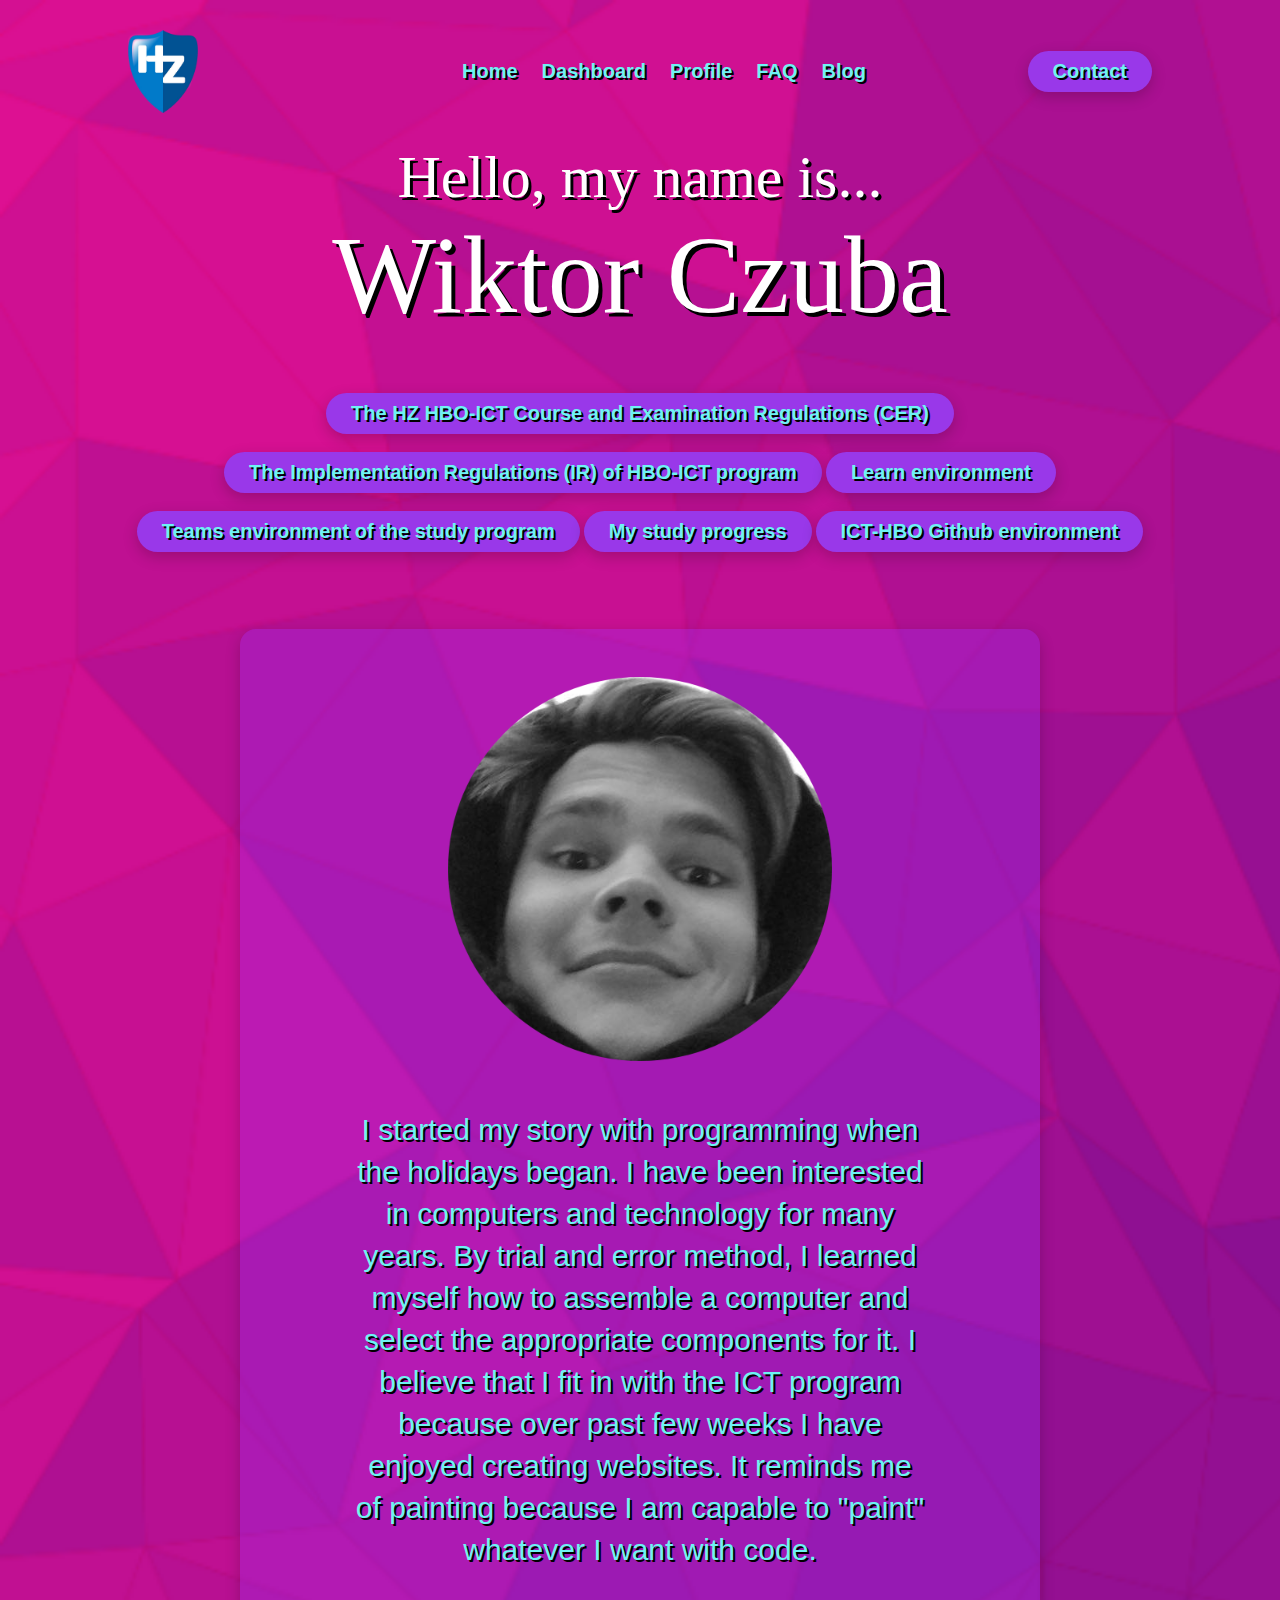
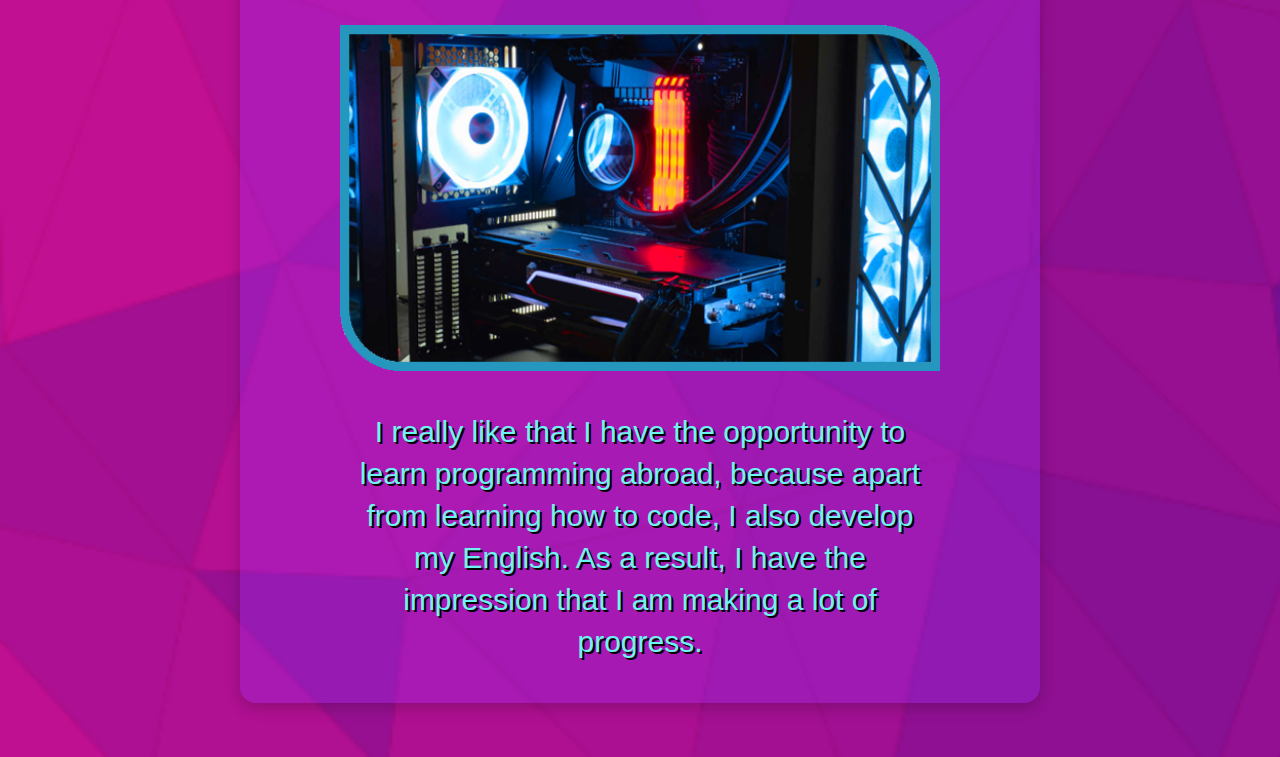
<file: index.html>
<!DOCTYPE html>
<html lang="en">
  <head>
    <meta charset="UTF-8">
    <meta name="viewport" content="width=device-width, initial-scale=1.0">
    <meta http-equiv="X-UA-Compatible" content="ie=edge">
    <link href="style.css" rel="stylesheet">
  </head>
  <body style="background: url(background.png);
  background-size: cover">
    <main>
      <header>
        <img src="logo.png" class="logo" width="70">
        <nav>
          <ul class="nav_links">
            <li><a class="active" href="index.html">Home</a></li>  
            <li><a href="dashboard.html">Dashboard</a></li> 
            <li><a href="profile.html">Profile</a></li>
            <li><a href="faq.html">FAQ</a></li>
            <li><a href="blog.html">Blog</a></li>
          </ul>  
        </nav>
        <a class="cta" href="Contact.html"><button>Contact</button></a>
      </header>
         
      <div class="content1">
        <p>Hello, my name is...</p>
        <p2>Wiktor Czuba</p2>
      </div>
    <br><br><br>
      
      <div class="aside_buttons">
    <a class="cta" href=https://hz.nl/uploads/documents/1.4-Over-de-HZ/1.4.3.-Regelingen-en-documenten/EN/6.-Regulations-Study-Programmes/HZ-Course-and-Examination-Regulations-2021-2022.pdf>
      <button>The HZ HBO-ICT Course and Examination Regulations (CER)</button></a>
    <br><br>
    <a class="cta" href=https://hz.nl/uploads/documents/1.4-Over-de-HZ/1.4.3.-Regelingen-en-documenten/OERS/2022-2023/IR-CER-HZ-B-HBO-ICT-full-time-2022-2023-DEF.pdf">
      <button>The Implementation Regulations (IR) of HBO-ICT program</button></a>
     
    <a class="cta" href="https://learn.hz.nl/"><button>Learn environment</button></a>
    <br><br>
    <a class="cta" href="https://teams.microsoft.com/_?lm=deeplink&amp;lmsrc=NeutralHomePageWeb&amp;cmpid=WebSignIn&amp;culture=lt-lt&amp;country=lt#/school/conversations/Bendrasis?threadId=19:827654897ab746089c081f24aff1c984@thread.skype&amp;ctx=channel">
      <button>Teams environment of the study program</button></a>

    <a class="cta" href="https://hz.osiris-student.nl/">
      <button>My study progress</button></a>

    <a class="cta" href="https://github.com/HZ-HBO-ICT">
      <button>ICT-HBO Github environment</button></a>

      </div>
      <div class="index_box">
      <img src="mypicture1.png" width="400">
            <br><br><br>
        <h1>
          I started my story with programming when the holidays began.
          I have been interested in computers and technology for many years. By trial and error method,
          I learned myself how to assemble a computer and select the appropriate components for it.
          I believe that I fit in with the ICT program because over past few weeks I have enjoyed 
          creating websites. It reminds me of painting because I am capable to
          "paint" whatever I want with code.
        </h1>

            <br><br><br>
             <img src="computer.png" width="600">
            <br><br><br>

        <h1>
          I really like that I have the opportunity to learn programming abroad,
          because apart from learning how to code, I also develop my English.
          As a result, I have the impression that I am making a lot of progress.
        </h1>

    </div>
      <br><br><br>
            
  </body>
</html>
</file>
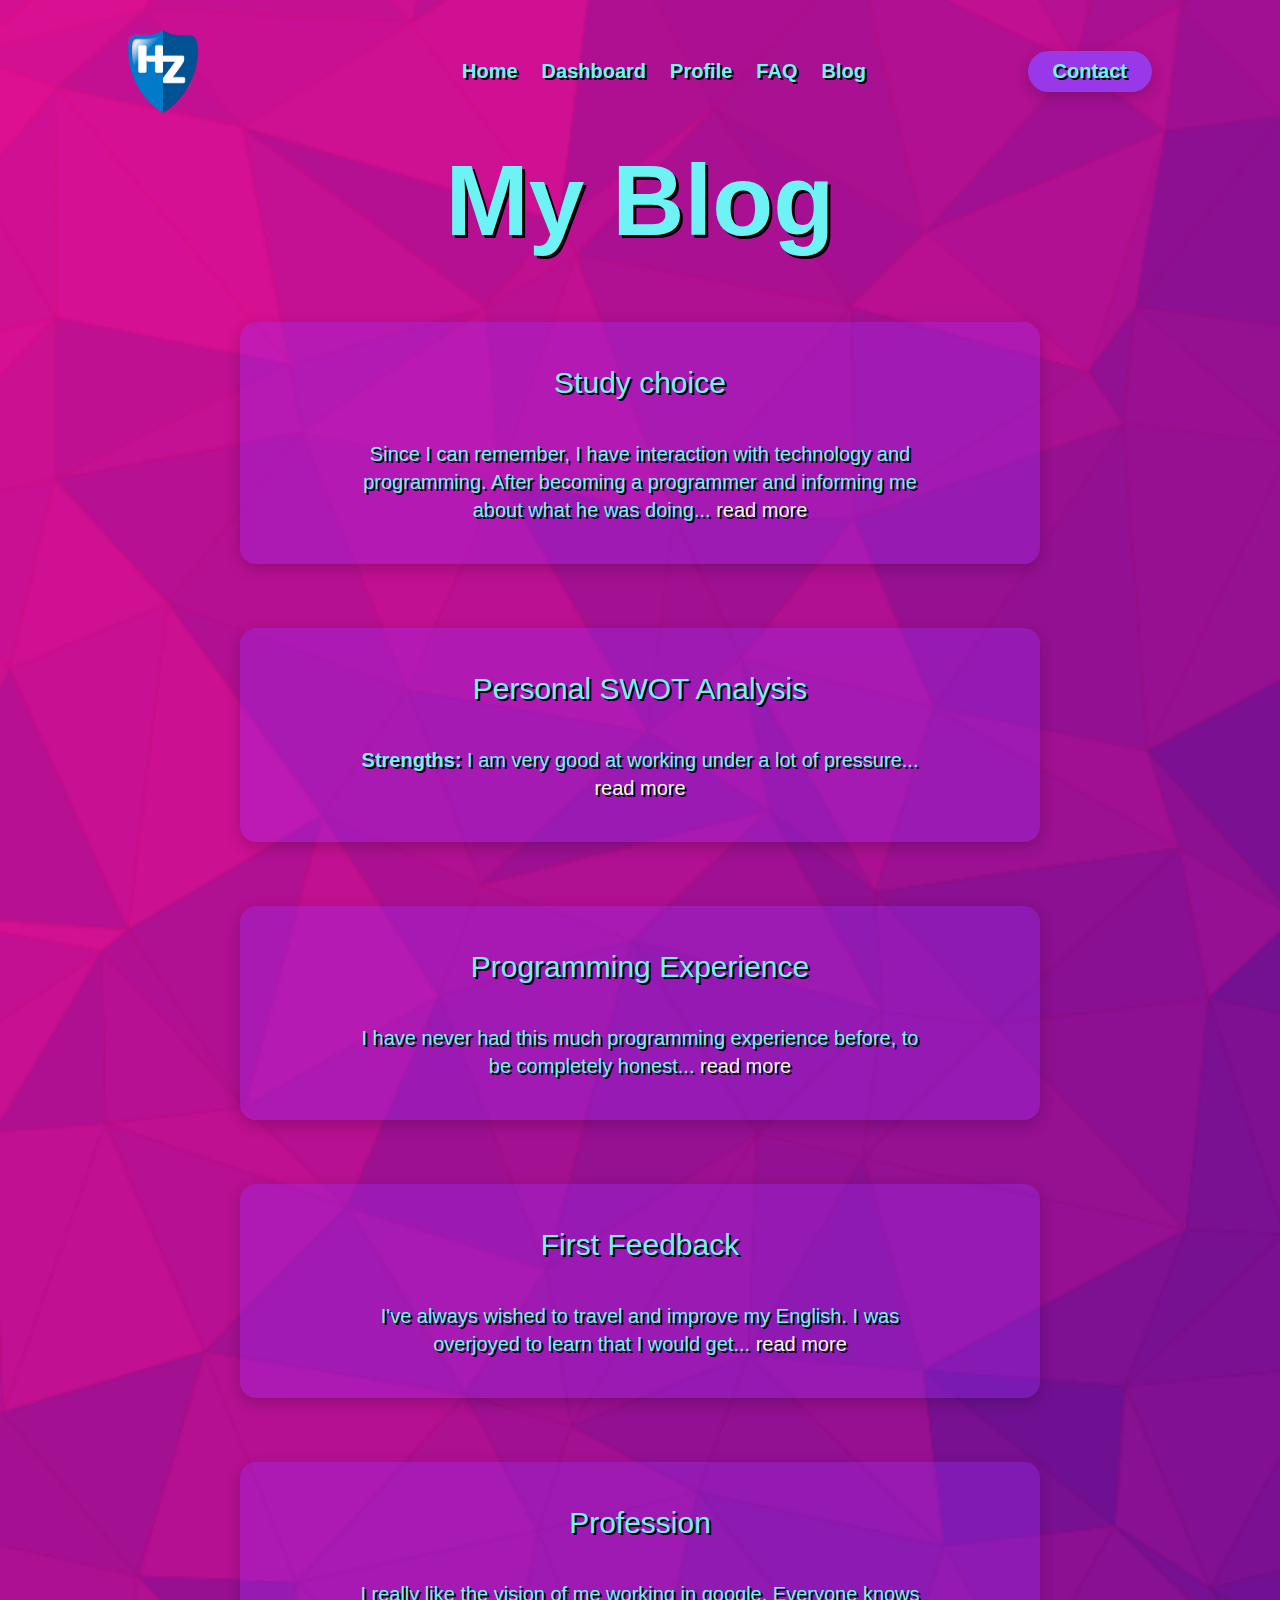
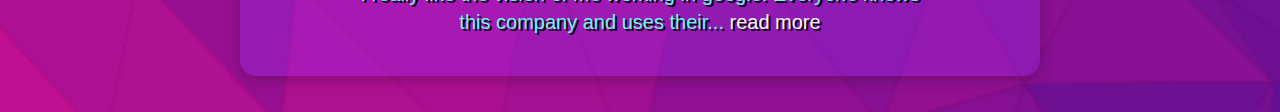
<file: blog.html>
<!DOCTYPE html>
<html lang="en">
  <head>
    <meta charset="UTF-8">
    <meta name="viewport" content="width=device-width, initial-scale=1.0">
    <meta http-equiv="X-UA-Compatible" content="ie=edge">
    <link href="style.css" rel="stylesheet">
  </head>
  <body style="background: url(background.png);
  background-size: cover">
    <main>
      <header>
        <img src="logo.png" class="logo" width="70">
        <nav>
          <ul class="nav_links">
            <li><a class="active" href="index.html">Home</a></li>  
            <li><a href="dashboard.html">Dashboard</a></li> 
            <li><a href="profile.html">Profile</a></li>
            <li><a href="faq.html">FAQ</a></li>
            <li><a href="blog.html">Blog</a></li>
          </ul>  
        </nav>
        <a class="cta" href="Contact.html"><button>Contact</button></a>

      </header>
      <h2>My Blog</h2>
      <div class="box">

        <h1>Study choice</h1>
        <br><br>
        <h6>
          Since I can remember, I have interaction with technology and programming.
          After becoming a programmer and informing me about what he was doing...
          <a href="study-choice.html" class="blog-link">read more</a>
        </h6>

      </div>

      <div class="box">

        <h1>Personal SWOT Analysis</h1>
        <br><br>
        <h6>
          <b>Strengths:</b> I am very good at working under a lot of pressure...
          <a href="SWOT.html" class="blog-link">read more</a> 
        </h6>

      </div>

      <div class="box">

        <h1>Programming Experience</h1>
        <br><br>
        <h6>
           I have never had this much programming experience before, to be completely honest...
          <a href="experience.html" class="blog-link">read more</a> 
        </h6>
          
      </div>

      <div class="box">

        <h1>First Feedback</h1>
        <br><br>
        <h6>
          I've always wished to travel and improve my English. I was
          overjoyed to learn that I would get...
          <a href="feedback.html" class="blog-link">read more</a> 
        </h6>
         
      </div>

      <div class="box">

        <h1>Profession</h1>
        <br><br>
        <h6>
          I really like the vision of me working in google. Everyone knows this company
          and uses their... 
           <a href="Profession.html"class="blog-link">read more</a> </h6> 
        </h6>
      </div>
 
        <br><br>

  </body>
</html>
</file>
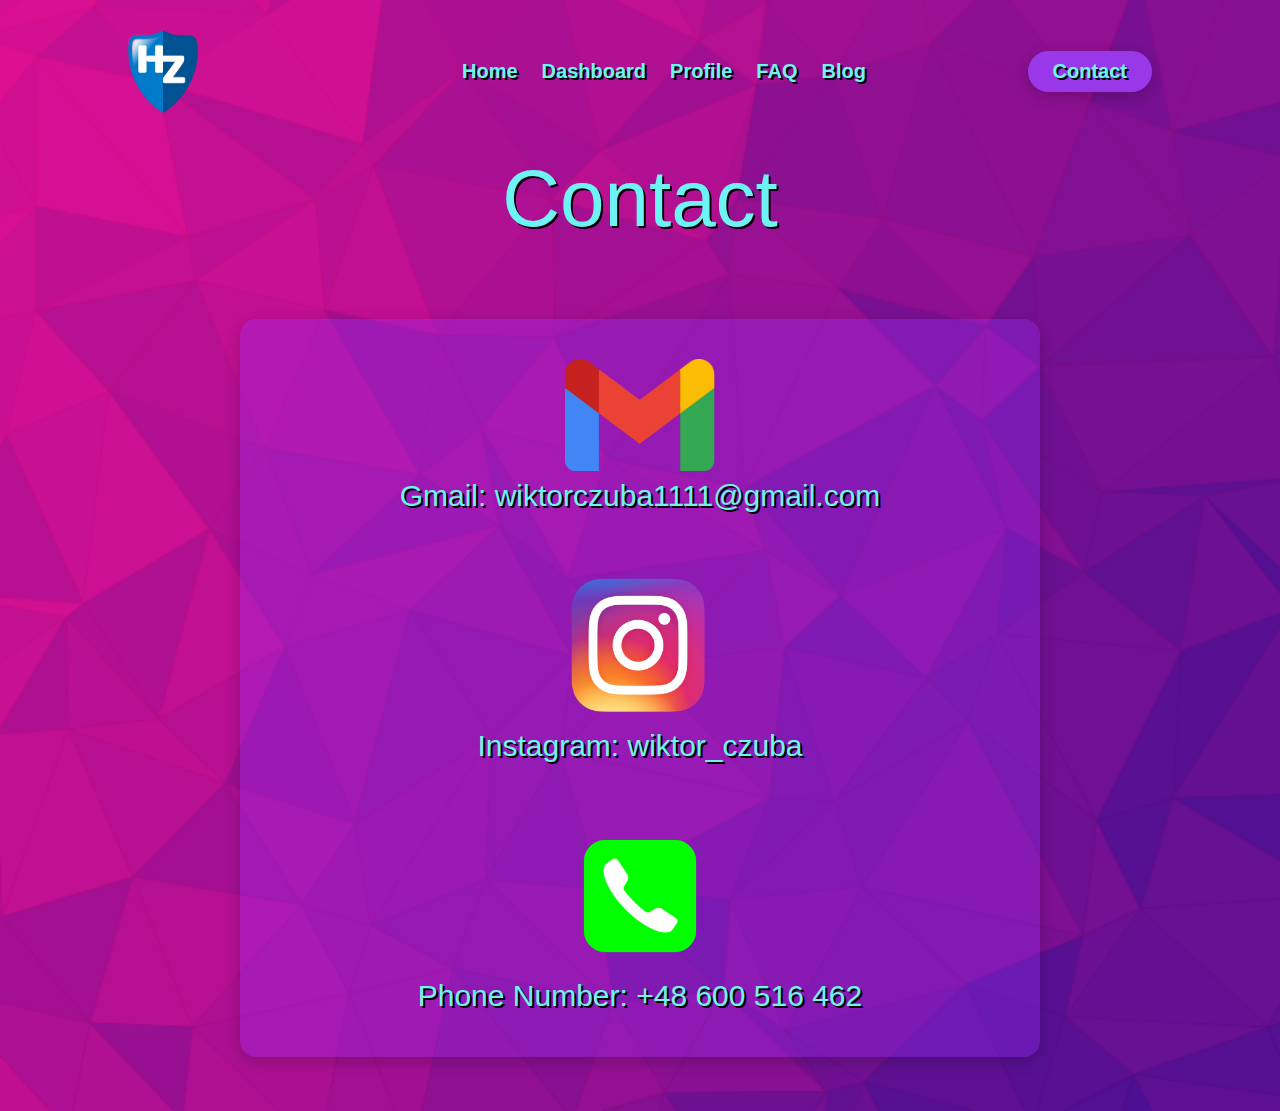
<file: Contact.html>
<!DOCTYPE html>
<html lang="en">
  <head>
    <meta charset="UTF-8">
    <meta name="viewport" content="width=device-width, initial-scale=1.0">
    <meta http-equiv="X-UA-Compatible" content="ie=edge">
    <link href="style.css" rel="stylesheet">
  </head>
  <body style="background: url(background.png);
  background-size: cover">
    <main>
      <header>
        <img src="logo.png" class="logo" width="70">
        <nav>
          <ul class="nav_links">
            <li><a class="active" href="index.html">Home</a></li>  
            <li><a href="dashboard.html">Dashboard</a></li> 
            <li><a href="profile.html">Profile</a></li>
            <li><a href="faq.html">FAQ</a></li>
            <li><a href="blog.html">Blog</a></li>
          </ul>  
        </nav>
        <a class="cta" href="Contact.html"><button>Contact</button></a>
        </header>
        <h6 class="heading">Contact</h6>
    <div class="box">
        <article class="info">

        <img src="gmail.png" width="150">
            <br>
          <h1>Gmail: wiktorczuba1111@gmail.com</h1>
            <br><br><br>
 
        <img src="instagram.png" width="150">
            <br>
          <h1>Instagram: wiktor_czuba</h1>
            <br><br><br>
        <img src="phone.png" width="150">
          <h1>Phone Number: +48 600 516 462</h1>

        </article>
    </div>
      <br><br><br>
  </body>
</html>
</file>
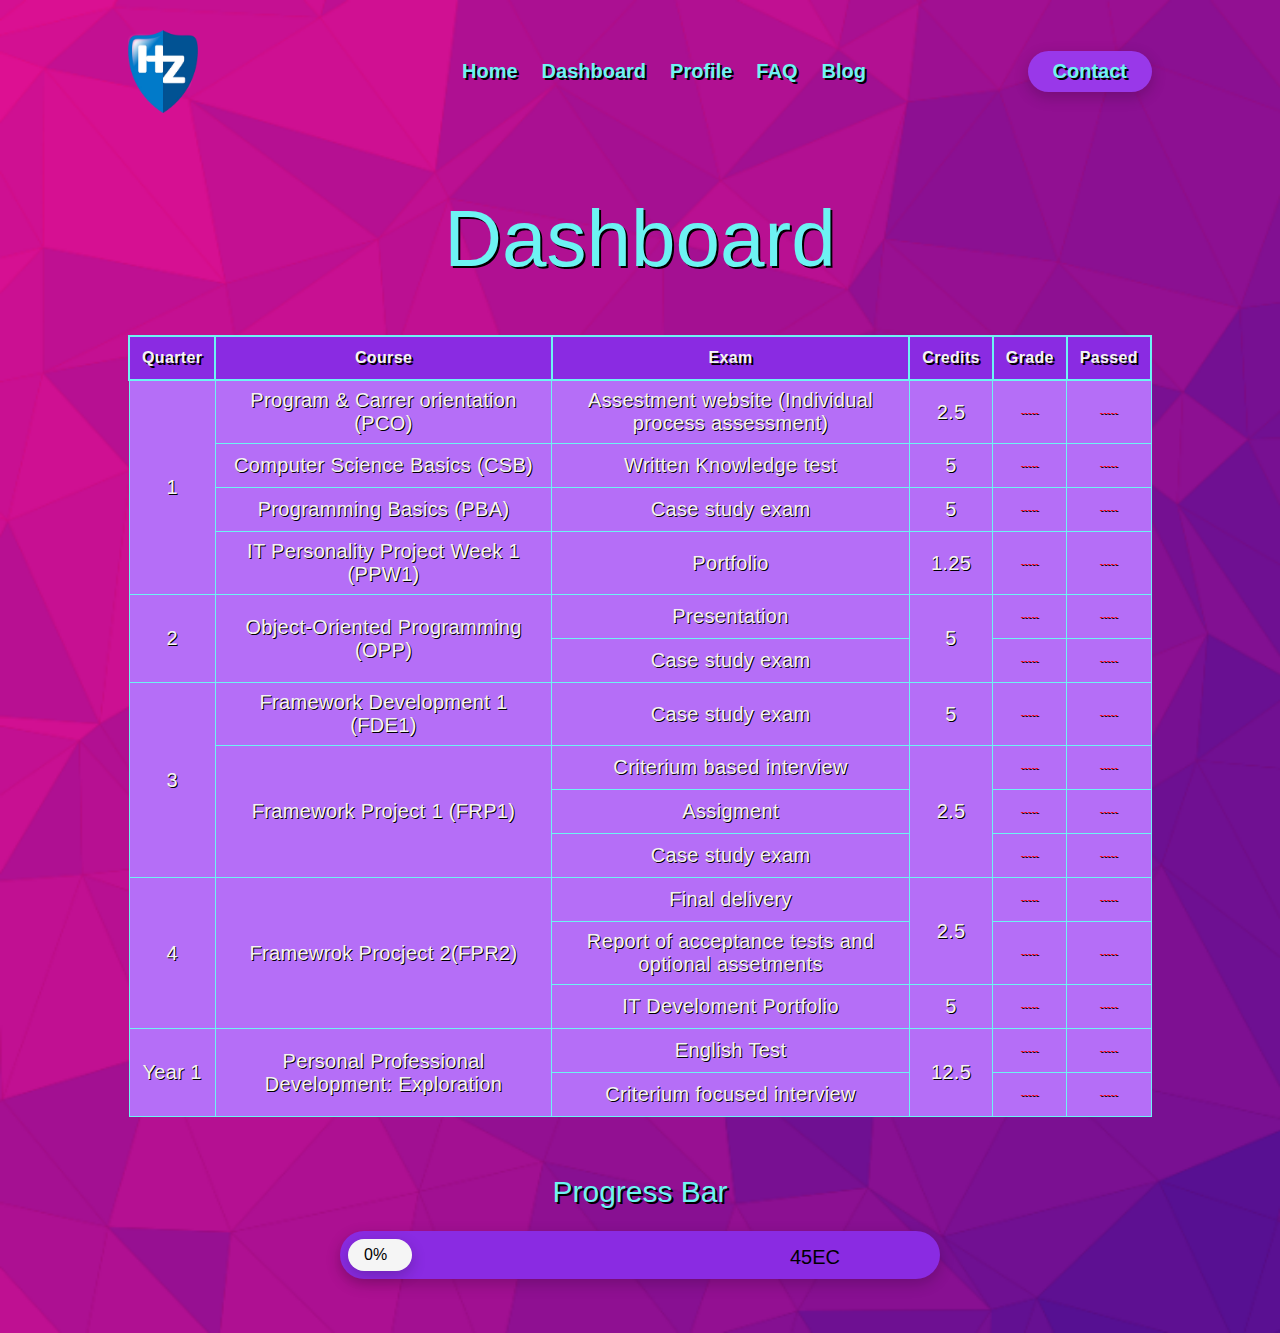
<file: dashboard.html>
<!DOCTYPE html>
<html lang="en">
  <head>
    <meta charset="UTF-8">
    <meta name="viewport" content="width=device-width, initial-scale=1.0">
    <meta http-equiv="X-UA-Compatible" content="ie=edge">
    <link href="style.css" rel="stylesheet">
  </head>
  <body style="background: url(background.png);
  background-size: cover">
    <main>
      <header>
          <img src="logo.png" class="logo" width="70">
        <nav>
          <ul class="nav_links">
            <li><a class="active" href="index.html">Home</a></li>  
            <li><a href="dashboard.html">Dashboard</a></li> 
            <li><a href="profile.html">Profile</a></li>
            <li><a href="faq.html">FAQ</a></li>
            <li><a href="blog.html">Blog</a></li>
          </ul>  
        </nav>
          <a class="cta" href="Contact.html"><button>Contact</button></a>
      </header>
        
      </header>
    <div class="table-container">
        <h6 class="heading">Dashboard</h6>

      <div class="Pbackground">
      <table class="table">
        <thead>
          <tr>
              <th>Quarter</th>
              <th>Course</th>
              <th>Exam</th>
              <th>Credits</th>
              <th>Grade</th>
            <th>Passed</th>
          </tr>
        </thead>
      <tbody>

      <tr>
        <td data-label="Quarter" rowspan="4">1</td>
        <td data-label="Course">Program & Carrer orientation (PCO)</td>
        <td data-label="Exam">Assestment website (Individual process assessment)</td>
        <td data-label="Credits">2.5</td>
        <td data-label="Grade"><h4>-----</h4></td>
        <td data-label="Passed"><h4>-----</h4></td>
      </tr>

      <tr> 
          <td data-label="Course">Computer Science Basics (CSB)</td>
          <td data-label="Exam">Written Knowledge test</td>
          <td data-label="Credits">5</td>
          <td data-label="Grade"><h4>-----</h4></td>
          <td data-label="Passed"><h4>-----</h4></td>
      </tr>

      <tr> 
          <td data-label="Course">Programming Basics (PBA)</td>
          <td data-label="Exam">Case study exam</td>
          <td data-label="Credits">5</td>
          <td data-label="Grade"><h4>-----</h4></td>
          <td data-label="Passed"><h4>-----</h4></td>
      </tr>

      <tr> 
          <td data-label="Course">IT Personality Project Week 1 (PPW1)</td>
          <td data-label="Exam">Portfolio</td>
          <td data-label="Credits">1.25</td>
          <td data-label="Grade"><h4>-----</h4></td>
          <td data-label="Passed"><h4>-----</h4></td>
      </tr>

      <tr>
          <td data-label="Quarter" rowspan="2">2</td>
          <td data-label="Course" rowspan="2">Object-Oriented Programming (OPP)</td>
          <td data-label="Exam">Presentation</td>
          <td data-label="Credits" rowspan="2">5</td>
          <td data-label="Grade"><h4>-----</h4></td>
          <td data-label="Passed"><h4>-----</h4></td>
      </tr>

      <tr>
          <td data-label="Exam">Case study exam</td>
          <td data-label="Grade"><h4>-----</h4></td>
          <td data-label="Passed"><h4>-----</h4></td>
      </tr>
           
      <tr>
          <td data-label="Quarter" rowspan="4">3</td>
          <td data-label="Course">Framework Development 1 (FDE1)</td>
          <td data-label="Exam">Case study exam</td>
          <td data-label="Credits">5</td>
          <td data-label="Grade"><h4>-----</h4></td>
          <td data-label="Passed"><h4>-----</h4></td>
      </tr>
      <tr>
          <td data-label="Course" rowspan="3">Framework Project 1 (FRP1)</td>
          <td data-label="Exam">Criterium based interview</td>
          <td data-label="Credits" rowspan="3">2.5</td>
          <td data-label="Grade"><h4>-----</h4></td>
          <td data-label="Passed"><h4>-----</h4></td>      
      </tr>
      <tr>
          <td data-label="Exam">Assigment</td>
          <td data-label="Grade"><h4>-----</h4></td>
          <td data-label="Passed"><h4>-----</h4></td>   
      </tr>
      <tr>
          <td data-label="Exam">Case study exam</td>
          <td data-label="Grade"><h4>-----</h4></td>
          <td data-label="Passed"><h4>-----</h4></td>  
      </tr>
      <tr>
          <td data-label="Quarter" rowspan="3">4</td>
          <td data-label="Course" rowspan="3">Framewrok Procject 2(FPR2)</td>
          <td data-label="Exam">Final delivery</td>
          <td data-label="Credits" rowspan="2">2.5</td>
          <td data-label="Grade"><h4>-----</h4></td>
          <td data-label="Passed"><h4>-----</h4></td>
      </tr>
      <tr>
          <td data-label="Exam">Report of acceptance tests and optional assetments</td>
          <td data-label="Grade"><h4>-----</h4></td>
          <td data-label="Passed"><h4>-----</h4></td>
      </tr>
      <tr>
          <td data-label="Exam">IT Develoment Portfolio</td>
          <td data-label="Credits">5</td>
          <td data-label="Grade"><h4>-----</h4></td>
          <td data-label="Passed"><h4>-----</h4></td>
      </tr>
      <tr>
          <td data-label="Quarter" rowspan="2">Year 1</td>
          <td data-label="Course" rowspan="2">Personal Professional Development: Exploration</td>
          <td data-label="Exam">English Test</td>
          <td data-label="Credits" rowspan="2">12.5</td>
          <td data-label="Grade"><h4>-----</h4></td>
          <td data-label="Passed"><h4>-----</h4></td>
      </tr>
      <tr>
          <td data-label="Exam">Criterium focused interview</td>
          <td data-label="Grade"><h4>-----</h4></td>
          <td data-label="Passed"><h4>-----</h4></td>
      </tr>
           
               </tbody>
          </table>
         </div>
      </div>
      <br><br><br>

      <center>
        <h1>Progress Bar</h1>
          <br>
        <article class="dashboard-article">
          <div class="dashboard_bar" data-label="0%">
          <div class="dashboard_ec" style="left: 75%">45EC</div>
        </article>
      </center>
     <br><br><br>

    </div>
  </body>
</html>
</file>
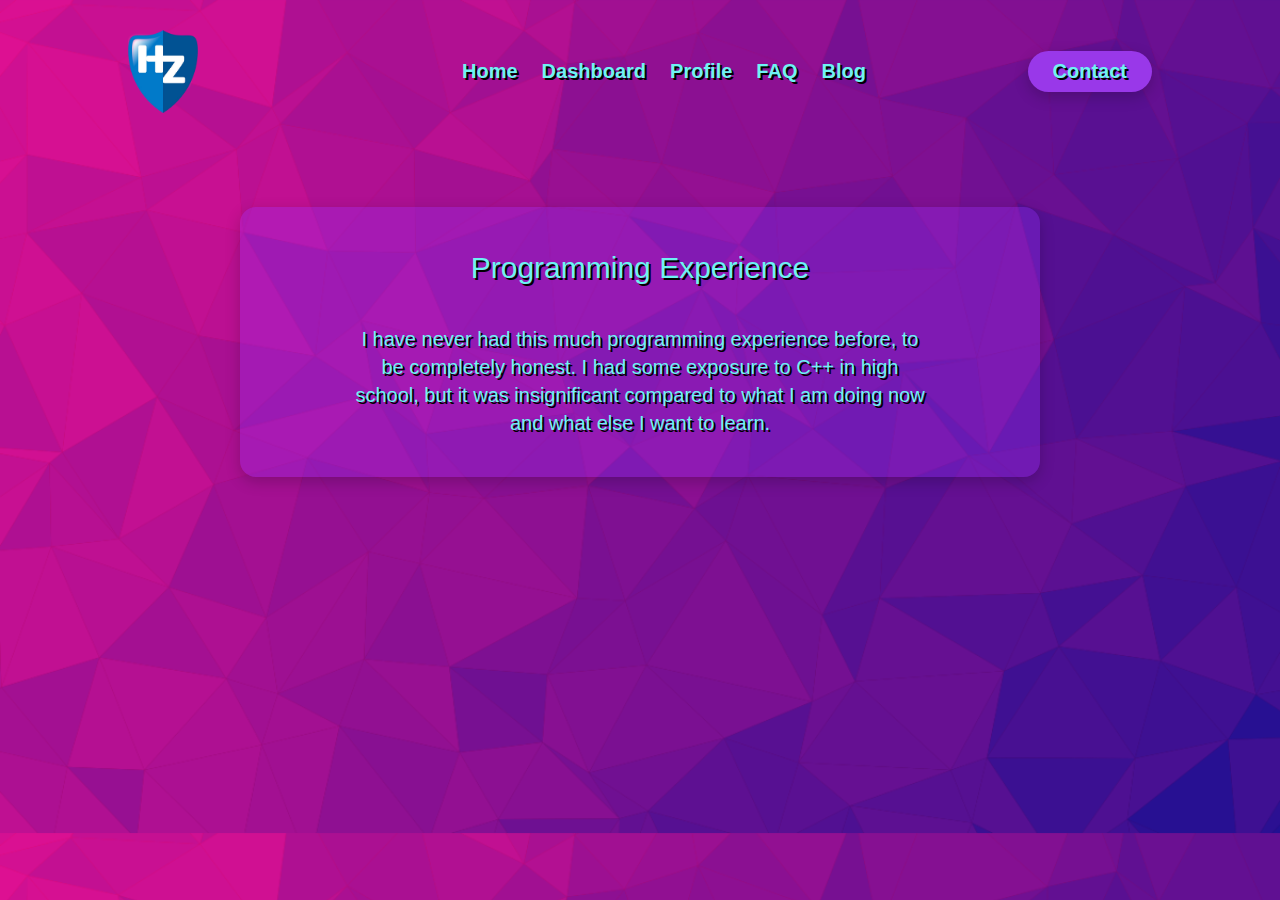
<file: experience.html>
<!DOCTYPE html>
<html lang="en">
  <head>
    <meta charset="UTF-8">
    <meta name="viewport" content="width=device-width, initial-scale=1.0">
    <meta http-equiv="X-UA-Compatible" content="ie=edge">
    <link href="style.css" rel="stylesheet">
  </head>
  <body style="background: url(background.png);
  background-size: cover">
    <main>
      <header>
        <img src="logo.png" class="logo" width="70">
        <nav>
          <ul class="nav_links">
            <li><a class="active" href="index.html">Home</a></li>  
            <li><a href="dashboard.html">Dashboard</a></li> 
            <li><a href="profile.html">Profile</a></li>
            <li><a href="faq.html">FAQ</a></li>
            <li><a href="blog.html">Blog</a></li>
          </ul>  
        </nav>
        <a class="cta" href="Contact.html"><button>Contact</button></a>
      </header>

      <div class="box">

        <h1>Programming Experience</h1>
        <br><br>
        <h6>
            I have never had this much programming experience before, to be completely honest.
            I had some exposure to C++ in high school, but it was insignificant compared to what 
            I am doing now and what else I want to learn.
        </h6>

      </div>
      
    </body>
</html>
</file>
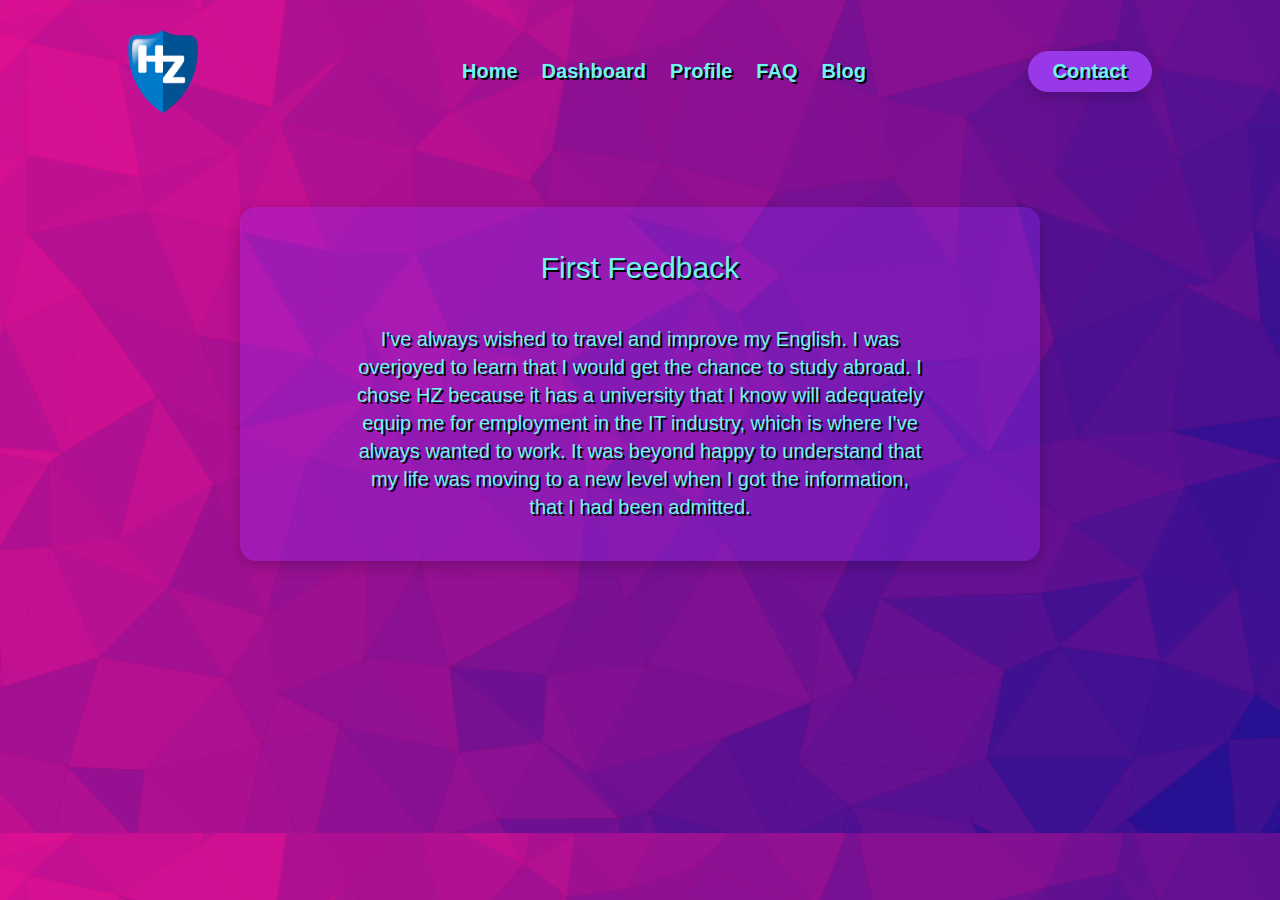
<file: feedback.html>
<!DOCTYPE html>
<html lang="en">
  <head>
    <meta charset="UTF-8">
    <meta name="viewport" content="width=device-width, initial-scale=1.0">
    <meta http-equiv="X-UA-Compatible" content="ie=edge">
    <link href="style.css" rel="stylesheet">
  </head>
  <body style="background: url(background.png);
  background-size: cover">
    <main>
      <header>
        <img src="logo.png" class="logo" width="70">
        <nav>
          <ul class="nav_links">
            <li><a class="active" href="index.html">Home</a></li>  
            <li><a href="dashboard.html">Dashboard</a></li> 
            <li><a href="profile.html">Profile</a></li>
            <li><a href="faq.html">FAQ</a></li>
            <li><a href="blog.html">Blog</a></li>
          </ul>  
        </nav>
        <a class="cta" href="Contact.html"><button>Contact</button></a>
      </header>

      <div class="box">

        <h1>First Feedback</h1>
        <br><br>
        <h6>
          I've always wished to travel and improve my English. I was
          overjoyed to learn that I would get the chance to study abroad.
          I chose HZ because it has a university that I know will adequately
          equip me for employment in the IT industry, which is where I've always
          wanted to work. It was beyond happy to understand that my life was moving to a new
          level when I got the information, that I had been admitted.</h6>
         
      </div>
      
    </body>
</html>
</file>
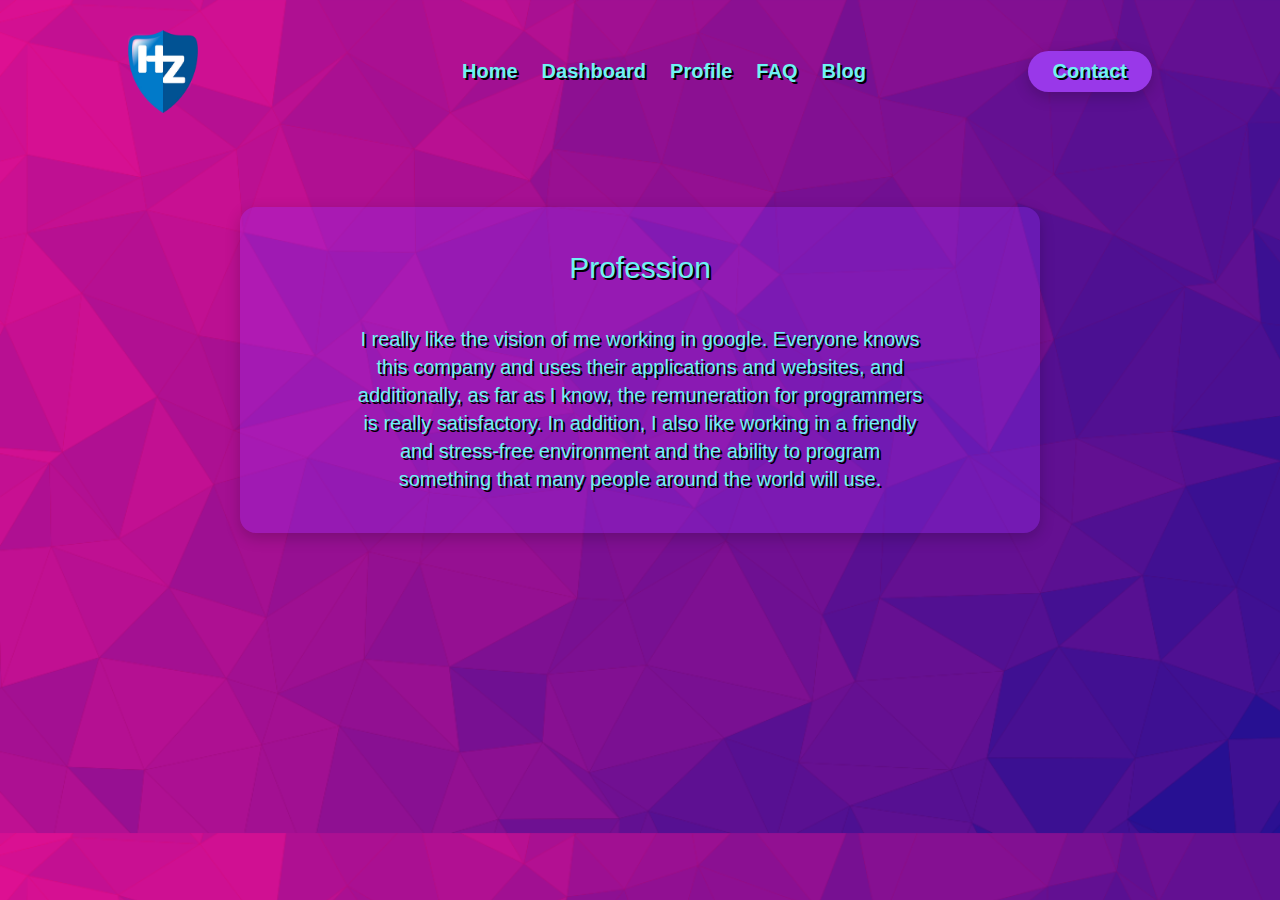
<file: Profession.html>
<!DOCTYPE html>
<html lang="en">
  <head>
    <meta charset="UTF-8">
    <meta name="viewport" content="width=device-width, initial-scale=1.0">
    <meta http-equiv="X-UA-Compatible" content="ie=edge">
    <link href="style.css" rel="stylesheet">
  </head>
  <body style="background: url(background.png);
  background-size: cover">
    <main>
      <header>
        <img src="logo.png" class="logo" width="70">
        <nav>
          <ul class="nav_links">
            <li><a class="active" href="index.html">Home</a></li>  
            <li><a href="dashboard.html">Dashboard</a></li> 
            <li><a href="profile.html">Profile</a></li>
            <li><a href="faq.html">FAQ</a></li>
            <li><a href="blog.html">Blog</a></li>
          </ul>  
        </nav>
        <a class="cta" href="Contact.html"><button>Contact</button></a>
      </header>

      <div class="box">

        <h1>Profession</h1>
        <br><br>
        <h6>
          I really like the vision 
          of me working in google. Everyone knows this company
          and uses their applications and websites, and additionally,
          as far as I know, the remuneration for programmers is really 
          satisfactory. In addition, I also like working in a friendly 
          and stress-free environment and the ability to program something 
          that many people around the world will use.
        </h6>
      </div>
    </body>
</html>
</file>
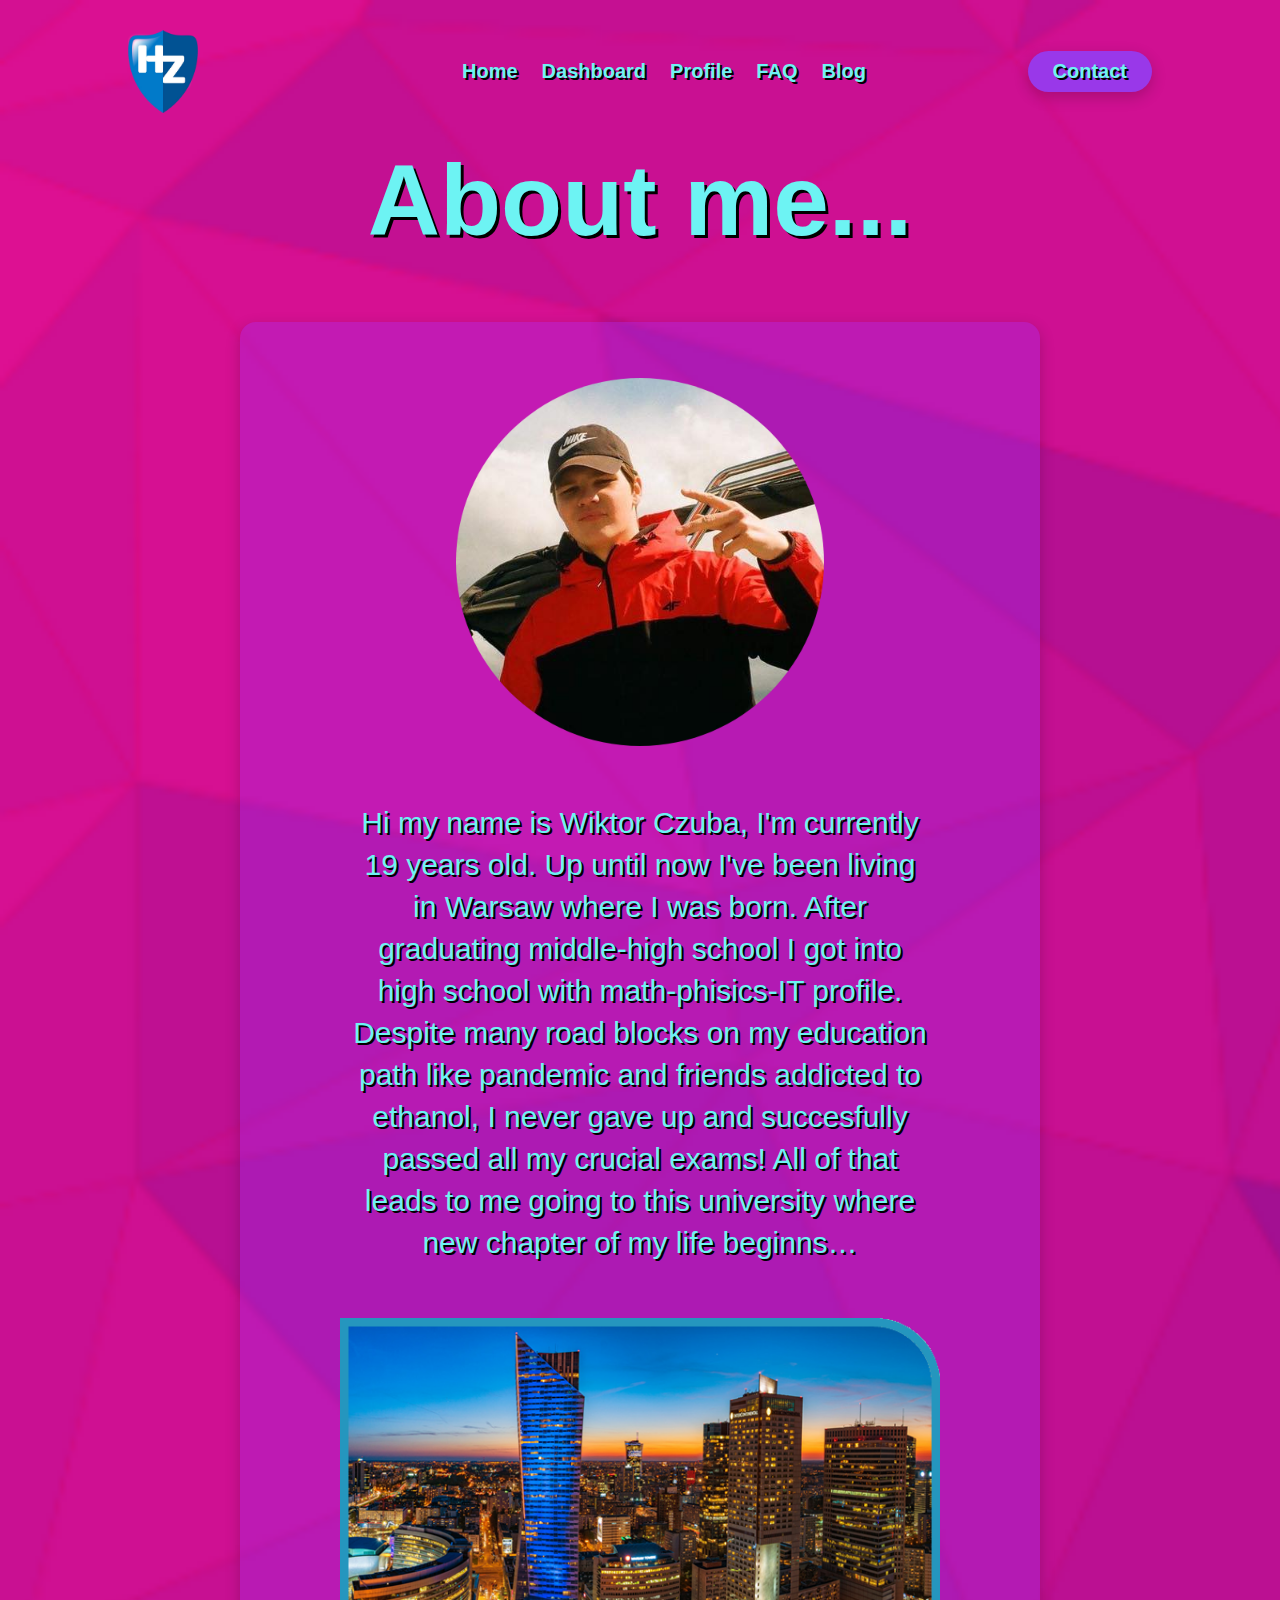
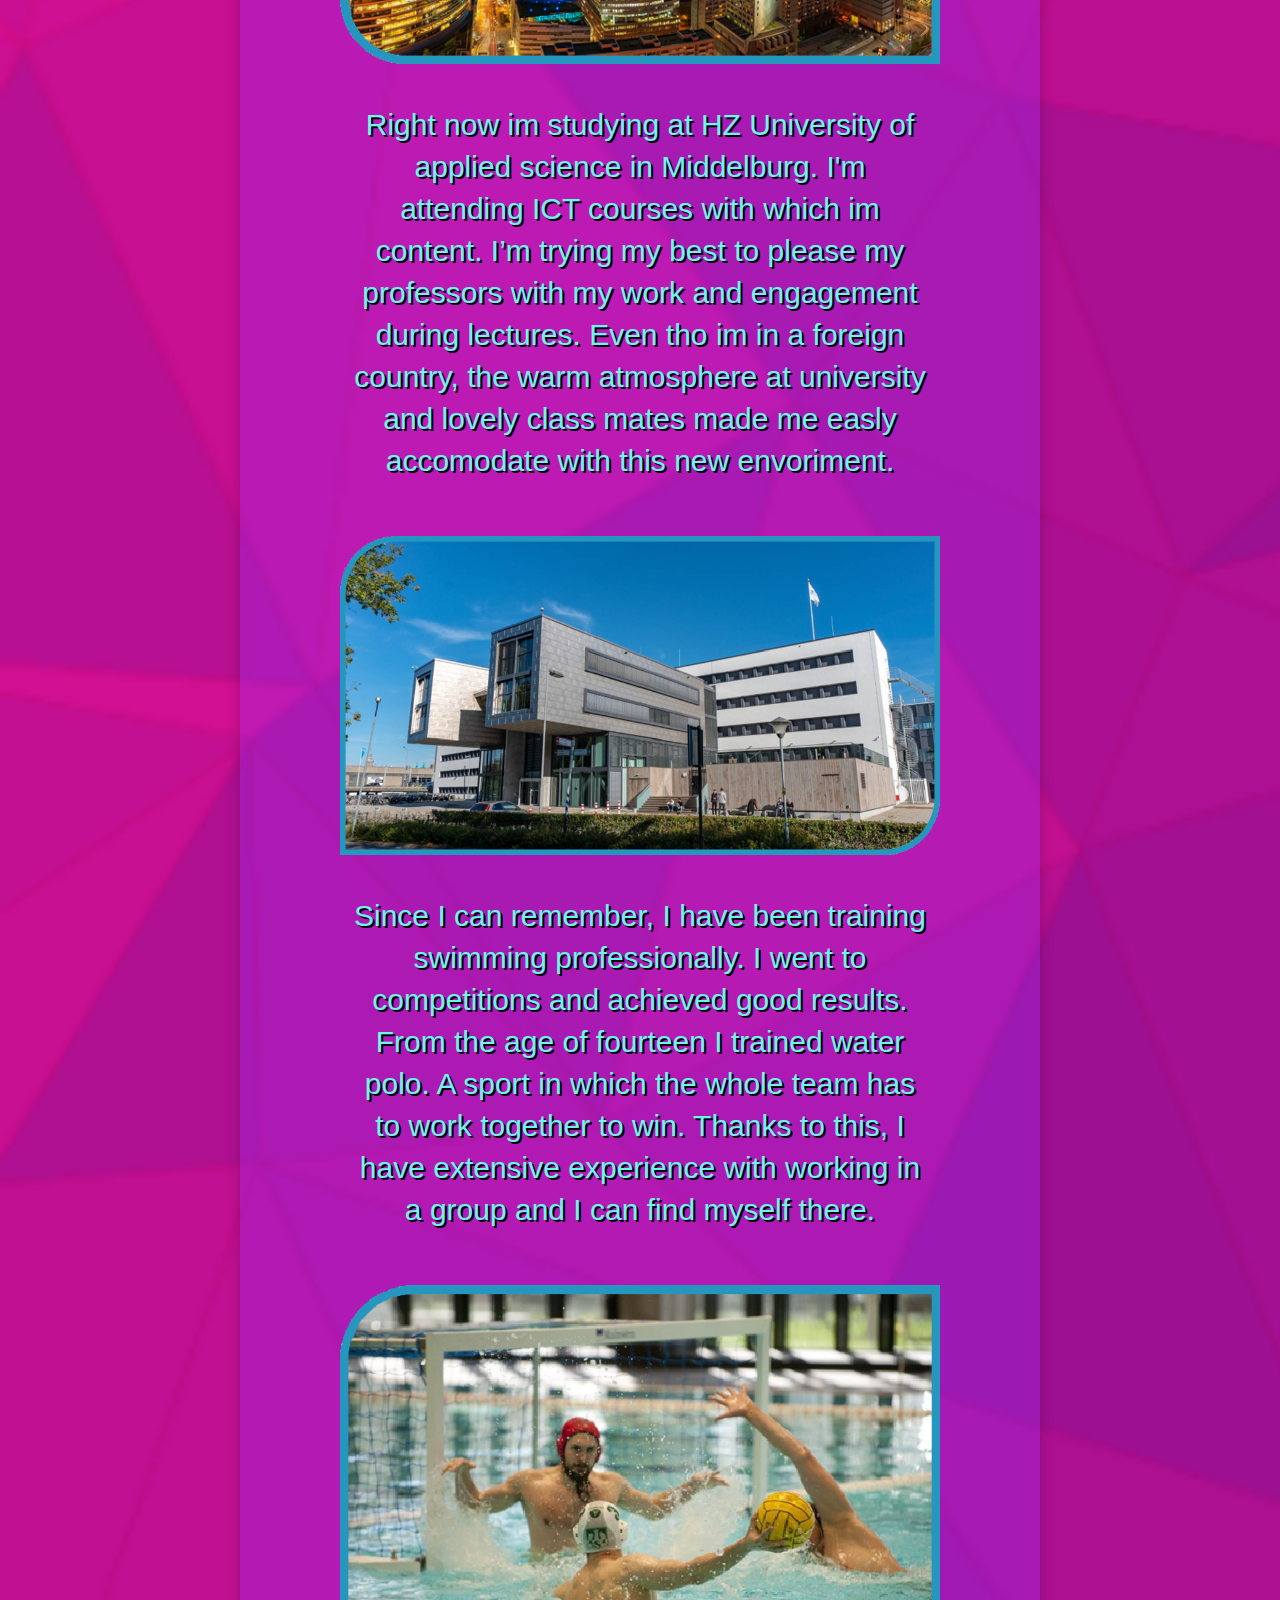
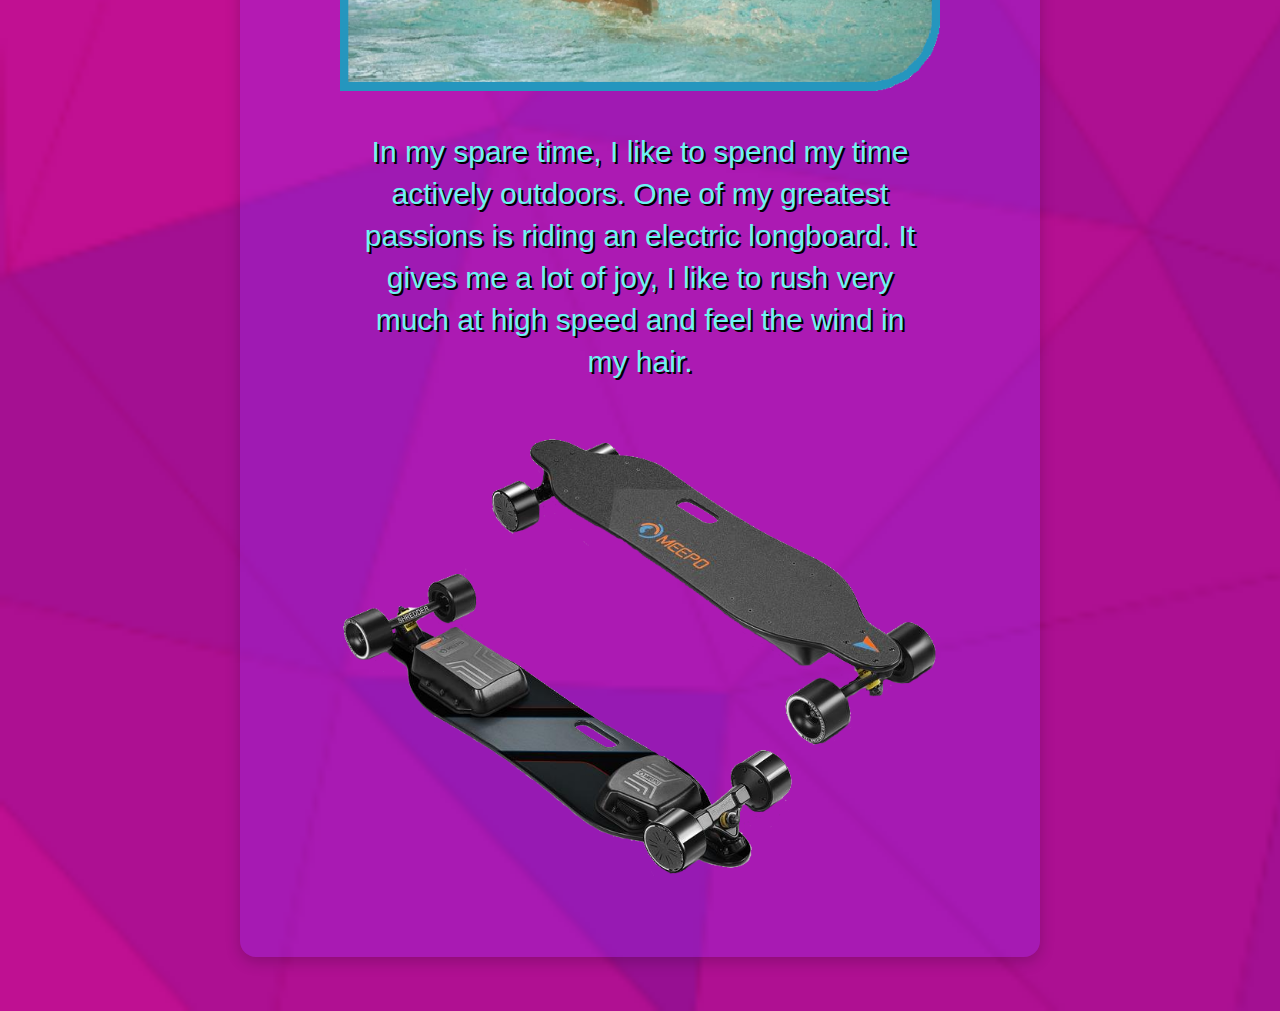
<file: profile.html>
<!DOCTYPE html>
<html lang="en">
  <head>
    <meta charset="UTF-8">
    <meta name="viewport" content="width=device-width, initial-scale=1.0">
    <meta http-equiv="X-UA-Compatible" content="ie=edge">
    <link href="style.css" rel="stylesheet">
  </head>
  <body style="background: url(background.png);
  background-size: cover">
    <main>
      <header>
        <img src="logo.png" class="logo" width="70">
        <nav>
          <ul class="nav_links">
            <li><a class="active" href="index.html">Home</a></li>  
            <li><a href="dashboard.html">Dashboard</a></li> 
            <li><a href="profile.html">Profile</a></li>
            <li><a href="faq.html">FAQ</a></li>
            <li><a href="blog.html">Blog</a></li>
          </ul>  
        </nav>
        <a class="cta" href="Contact.html"><button>Contact</button></a>
        </header>
      <article>
        <h2>About me...</h2>  

        <div class="box"> 

          <img src="mypicture2.png" width="400" />
            <br><br><br>
          <h1>
            Hi my name is Wiktor Czuba, I'm currently 19 years old.
            Up until now I've been living in Warsaw where I was born.
            After graduating middle-high school I got into high school
            with math-phisics-IT profile. Despite many road blocks on my
            education path like pandemic and friends addicted to ethanol,
            I never gave up and succesfully passed all my crucial exams!
            All of that leads to me going to this university where new
            chapter of my life beginns…</h1>
            <br><br><br>
          <img src="warsaw.png" width="600" />
            <br><br><br>
          <h1>
            Right now im studying at HZ University
            of applied science in Middelburg.
            I'm attending ICT courses with which im content.
            I’m trying my best to please my professors with
            my work and engagement during lectures.
            Even tho im in a foreign country, the warm atmosphere 
            at university and lovely class mates made me easly 
            accomodate with this new envoriment.
          </h1>
            <br><br><br>
          <img src="HZ.png" width="600"/>
            <br><br><br>
          <h1>
            Since I can remember, I have been training swimming professionally.
            I went to competitions and achieved good results.
            From the age of fourteen I trained water polo.
            A sport in which the whole team has to work together to win.
            Thanks to this, I have extensive experience with
            working in a group and I can find myself there.
          </h1>
            <br><br><br>

          <img src="waterpolo.png" width="600">
            <br><br><br>
          <h1>
            In my spare time, I like to spend my time actively outdoors.
            One of my greatest passions is riding an electric longboard.
            It gives me a lot of joy, I like to rush very much
            at high speed and feel the wind in my hair.
          </h1>
            <br><br><br>
          <img src="Board.png" width="600">
            <br><br><br>
        </div>
      </article>
    </main>
            <br><br><br>
  </body>
</html>
</file>
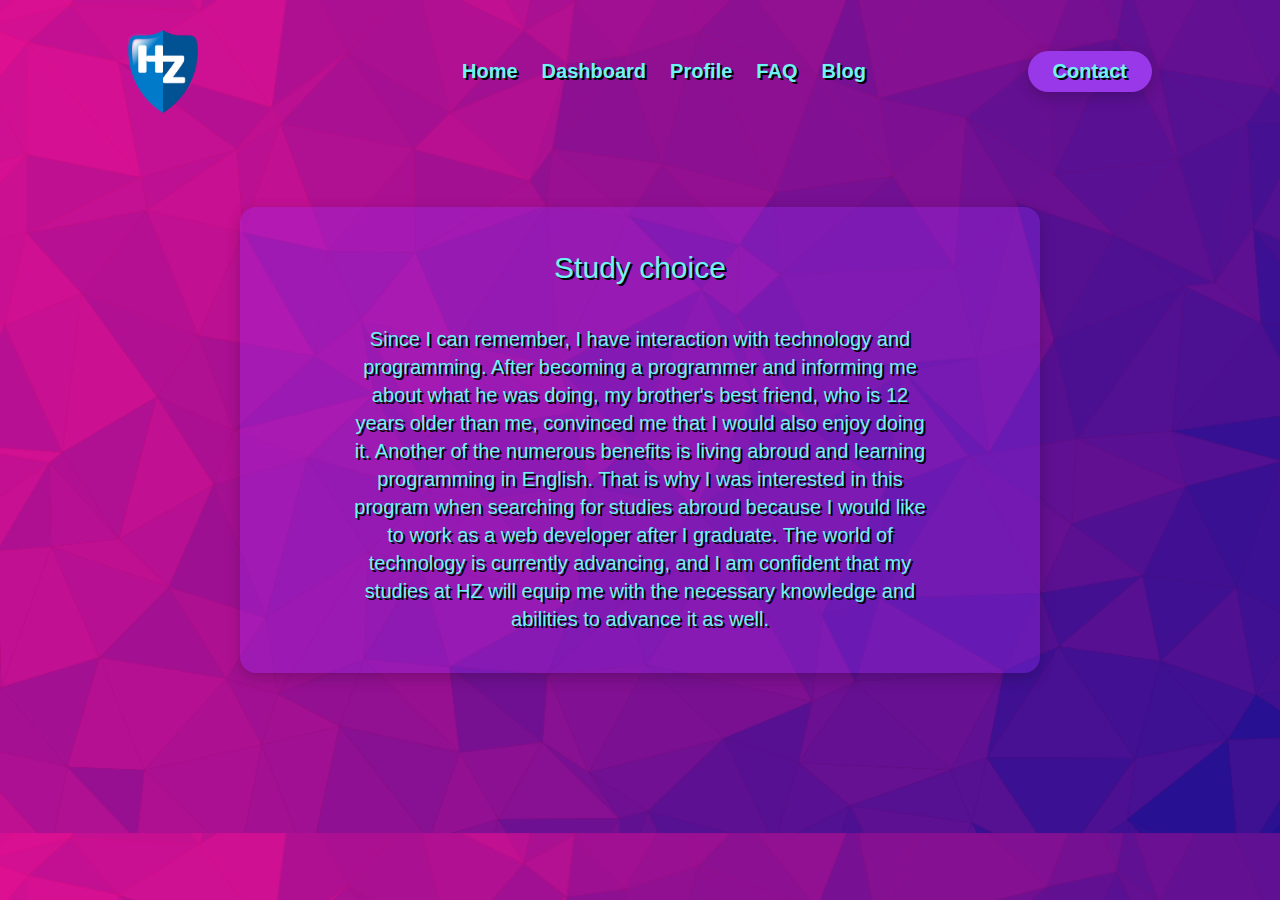
<file: study-choice.html>
<!DOCTYPE html>
<html lang="en">
  <head>
    <meta charset="UTF-8">
    <meta name="viewport" content="width=device-width, initial-scale=1.0">
    <meta http-equiv="X-UA-Compatible" content="ie=edge">
    <link href="style.css" rel="stylesheet">
  </head>
  <body style="background: url(background.png);
  background-size: cover">
    <main>
      <header>
        <img src="logo.png" class="logo" width="70">
        <nav>
          <ul class="nav_links">
            <li><a class="active" href="index.html">Home</a></li>  
            <li><a href="dashboard.html">Dashboard</a></li> 
            <li><a href="profile.html">Profile</a></li>
            <li><a href="faq.html">FAQ</a></li>
            <li><a href="blog.html">Blog</a></li>
          </ul>  
        </nav>
        <a class="cta" href="Contact.html"><button>Contact</button></a>
      </header>

     <div class="box">

        <h1>Study choice</h1>

        <br><br>

        <h6>
            Since I can remember, I have interaction with technology and programming.
            After becoming a programmer and informing me about what he was doing,
            my brother's best friend, who is 12 years older than me, convinced 
            me that I would also enjoy doing it. Another of the numerous benefits
            is living abroud and learning programming in English. That is why I was 
            interested in this program when searching for studies abroud because
            I would like to work as a web developer after I graduate. The world of technology
            is currently advancing, and I am confident that my studies at HZ will equip 
            me with the necessary knowledge and abilities to advance it as well.
        </h6>

     </div>

    </body>
</html>
</file>
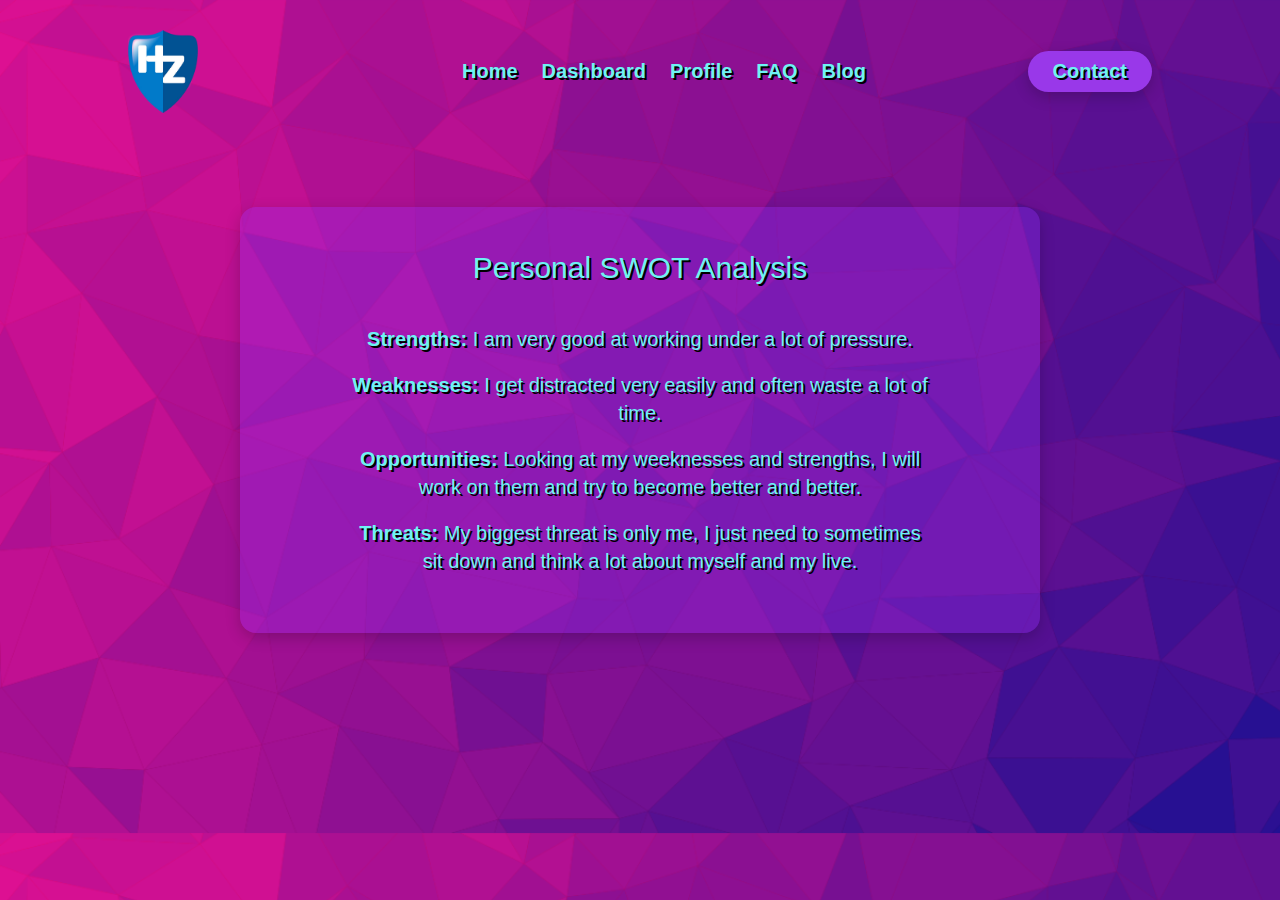
<file: SWOT.html>
<!DOCTYPE html>
<html lang="en">
  <head>
    <meta charset="UTF-8">
    <meta name="viewport" content="width=device-width, initial-scale=1.0">
    <meta http-equiv="X-UA-Compatible" content="ie=edge">
    <link href="style.css" rel="stylesheet">
  </head>
  <body style="background: url(background.png);
  background-size: cover">
    <main>
      <header>
        <img src="logo.png" class="logo" width="70">
        <nav>
          <ul class="nav_links">
            <li><a class="active" href="index.html">Home</a></li>  
            <li><a href="dashboard.html">Dashboard</a></li> 
            <li><a href="profile.html">Profile</a></li>
            <li><a href="faq.html">FAQ</a></li>
            <li><a href="blog.html">Blog</a></li>
          </ul>  
        </nav>
        <a class="cta" href="Contact.html"><button>Contact</button></a>
      </header>
    <div class="box">

      <h1>Personal SWOT Analysis</h1>
      <br><br>
      <h6><b>Strengths: </b> I am very good at working under a lot of pressure.</h6>
      <br>
      <h6><b>Weaknesses: </b>I get distracted very easily and often waste a lot of time.</h6>
      <br>
      <h6><b>Opportunities: </b>Looking at my weeknesses and strengths, I will work on them and
            try to become better and better.</h6>
            <br>
      <h6><b>Threats: </b>My biggest threat is only me, I just
         need to sometimes sit down and think a lot about myself and my live.</h6>
         <br>
      </div>
    </body>
</html>
</file>
<file: style.css>
* {
  box-sizing: border-box;
  margin: 0;
  padding: 0;
}
li, a, button {
  font-family: 'Montserrat', sans-serif;
  font-weight: 600;
  font-size: 20px;
  color: rgb(109, 243, 243);
  text-decoration: none;
  text-shadow: 2px 2px 0px 	#000000;
}
header {
  display: flex;
  justify-content: space-between;
  align-items: center;
  padding: 30px 10%;
}
.logo {
  cursor: pointer;
  margin-right: auto;
}
.nav_links{
  list-style: none;
}
.nav_links li{
  display: inline-block;
  padding: 0px 10px;
}
.nav_links li a {
  transition: all 0.3s ease 0s;
}
.nav_links li a:hover {
  color: whitesmoke;
}
button {
  padding: 9px 25px;
  background-color: rgb(153, 56, 233);
  border: none;
  border-radius: 50px;
  cursor: pointer;
  transition: all 0.3s ease 0s;
  box-shadow: 0 5px 15px rgb(0 0 0 / 20%);
}
button:hover {
  background-color: rgb(181, 110, 247);
}
.aside_buttons{
  text-align: center;
}
.links:hover{
  color: whitesmoke;
}
.links {
  color:rgb(109, 243, 243);
  text-shadow: 2px 2px 0px 	#000000;
  font-family: 'Montserrat', sans-serif;
  font-weight: 500;
  font-size: 25px;
}
.index_box{
  width: 800px;
  background: rgba(153, 51, 255, 0.3);
  padding: 40px;
  text-align: center;
  margin: auto;
  margin-top: 6%;
  text-shadow: 1px 1px 0px 	#000000;
  border-radius: 1em;
  box-shadow: 0 5px 15px rgb(0 0 0 / 20%);
}
*: ::before, *::after{
  box-sizing: border-box;
}
.dashboard-article{
  padding: 0;
  margin: 0;
  color:rgb(109, 243, 243);
  font-family: 'Montserrat', sans-serif;
}
.dashboard_bar{
  position: relative;
  width: 600px;
  height: 3em;
  background-color: blueviolet;
  box-shadow: 0 5px 15px rgb(0 0 0 / 20%);
  border-radius: 1.5em;
  color: rgb(0, 0, 0);

}
.dashboard_bar::before{
  content: attr(data-label);
  display: flex;
  align-items: center;
  position: absolute;
  left: .5em;
  top: .5em;
  bottom: .5em;
  width: 0%;
  min-width: 2rem;
  max-width: calc(100% - 1em);
  background-color: whitesmoke;
  box-shadow: 0 5px 15px rgb(0 0 0 / 20%);
  border-radius: 1em;
  padding: 1em;
}
.container {
  margin: 0 auto;
}

.content1 {
  top: 35%;
  text-align: center;
}
.content1 p {
  color: rgb(255, 255, 255);
  font-size: 60px;
  text-shadow: 3px 3px 0px 	#000000;
  font-family: Impact;
}
.content1 p2 {
  color: rgb(255, 255, 255);
  font-size: 110px;
  font-family: Impact;
  text-shadow: 4px 4px 0px 	#000000;
}
section {
  margin-top: 300px;
}
h3 {
  color:rgb(109, 243, 243);
  font-size: 30px;
  text-shadow: 3px 3px 0px 	#000000;
}
h5 {
  color:rgb(109, 243, 243);
  font-family: 'Montserrat', sans-serif;
  font-weight: 500;
  font-size: 25px;;
  text-shadow: 2px 2px 0px 	rgb(0, 0, 0);
  text-align: center;
}
.table thead {
  background-color: blueviolet;
}
.table thead tr th {
  font-size: 30;
  font-weight: medium;
  letter-spacing: 0.35px;
  color: rgb(245, 245, 243);
  opacity: 1;
  padding: 12px;
  vertical-align: top;
  border: 2px solid rgb(109, 243, 243);
  text-shadow: 2px 2px 0px 	#000000;
}
.table-container {
  font-family: 'Montserrat', sans-serif;
  padding: 0 10%;
  margin: 40px auto 0;
}
.heading {
  font-size: 80px;
  text-align: center;
  color: rgb(109, 243, 243);
  margin-bottom: 40px;
  text-shadow: 2px 2px 0px 	rgb(0, 0, 0);;
}
.table {
  width: 100%;
  border-collapse: collapse;
}
table tbody tr td{
  font-size: 20px;
  letter-spacing: 0.35px;
  font-weight: normal;
  color: rgb(245, 245, 243);
  background-color: rgb(181, 110, 247);
  padding: 8px;
  text-align: center;
  border: 1px solid rgb(109, 243, 243);
  text-shadow: 1px 1px 0px 	#000000;
}
h4 {
  font-size: 10px;
  letter-spacing: 0.35px;
  font-weight: normal;
  color: rgb(250, 0, 0);
  padding: 8px;
  text-align: center;
  text-shadow: 1px 1px 0px 	#000000;
  font-family: 'Montserrat', sans-serif;
}
article {
  margin: 0;
  padding: 0;
}
.box {
  width: 800px;
  background: rgba(153, 51, 255, 0.3);
  padding: 40px;
  text-align: center;
  margin: auto;
  margin-top: 5%;
  text-shadow: 1px 1px 0px 	#000000;
  border-radius: 1em;
  box-shadow: 0 5px 15px rgb(0 0 0 / 20%);
}
h2 {
  color:rgb(109, 243, 243);
  font-size: 100px;
  text-shadow: 3px 3px 0px 	#000000;
  font-family: Impact, Haettenschweiler, 'Arial Narrow Bold', sans-serif;
  text-align: center;
  letter-spacing: 0.7 px;
}
h1 {
  color:rgb(109, 243, 243);
  text-shadow: 2px 2px 0px 	#000000;
  text-align: center;
  font-family: 'Montserrat', sans-serif;
  font-weight: 500;
  font-size: 30px;
  text-decoration: none;
  margin-left: 10%;
  margin-right: 10%;
  line-height: 140%;
}
.logo {
   margin-right: 10%;
}
h6{
  color:rgb(109, 243, 243);
  text-shadow: 2px 2px 0px 	#000000;
  text-align: center;
  font-family: 'Montserrat', sans-serif;
  font-weight: 500;
  font-size: 20px;
  text-decoration: none;
  margin-left: 10%;
  margin-right: 10%;
  line-height: 140%;
}
.blog-link:hover{
  color: rgb(10, 181, 248);
}
.blog-link {
  color:whitesmoke;
  text-shadow: 2px 2px 0px 	#000000;
  font-family: 'Montserrat', sans-serif;
  font-weight: 500;
  font-size: 20px;
}
.dashboard_ec{
  position: absolute;
  top: 30%;
  width: 3px;
  height: 100%;
  font-size: 20px;
}
</file>
